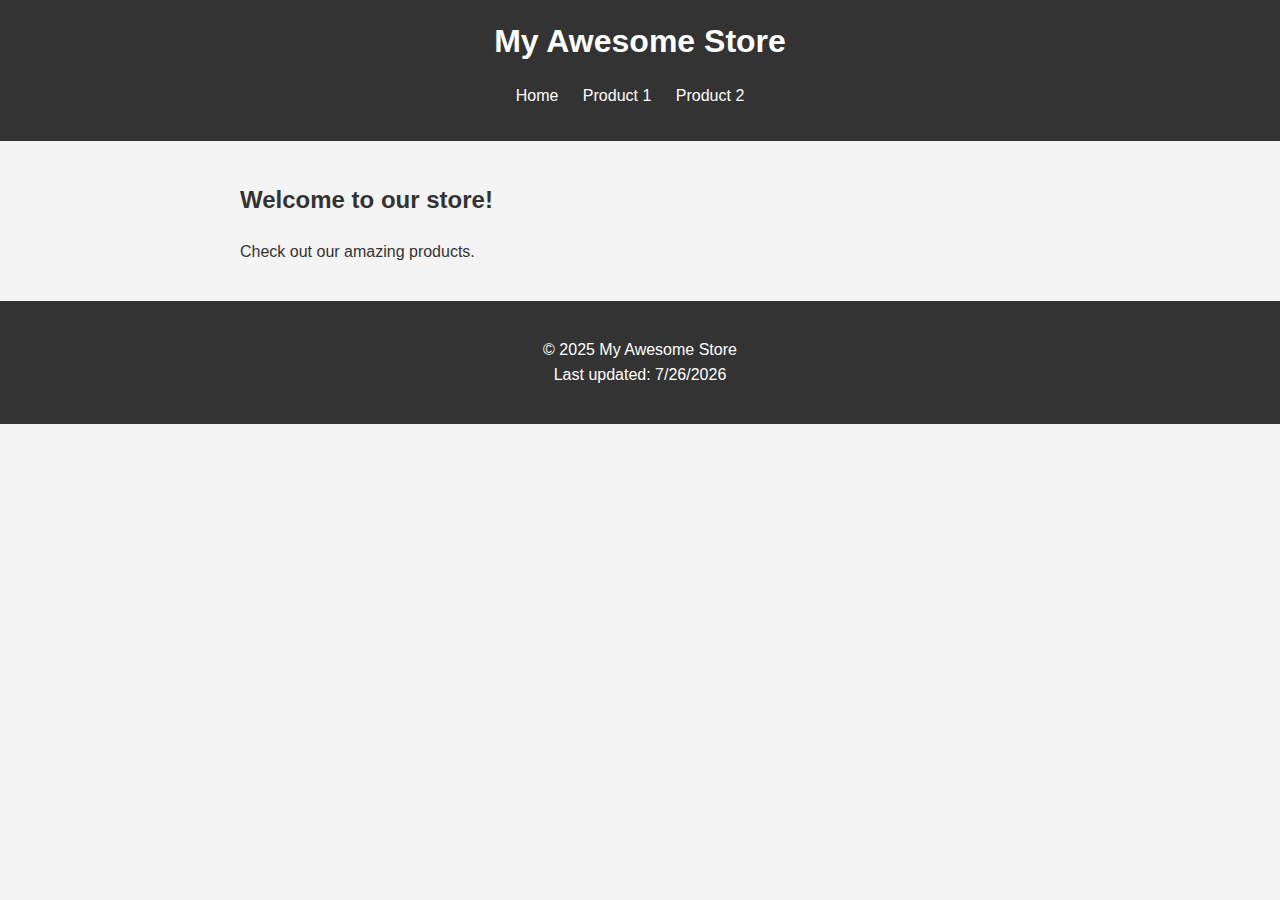
<file: index.html>
<!DOCTYPE html>
<html lang="en">
<head>
    <meta charset="UTF-8">
    <meta name="viewport" content="width=device-width, initial-scale=1.0">
    <title>My Awesome Store</title>
    <meta name="description" content="Welcome to My Awesome Store! We sell the best products.">
    <link rel="canonical" href="https://daxchui.github.io/geo_auditor_demo/">
    <link rel="stylesheet" href="css/style.css">
    <script type="application/ld+json">
    {
      "@context": "https://schema.org",
      "@type": "WebSite",
      "name": "My Awesome Store",
      "url": "https://daxchui.github.io/geo_auditor_demo/"
    }
    </script>
</head>
<body>
    <header>
        <h1>My Awesome Store</h1>
        <nav>
            <ul>
                <li><a href="../index.html">Home</a></li>
                <li><a href="products/product-1.html">Product 1</a></li>
                <li><a href="products/product-2.html">Product 2</a></li>
            </ul>
        </nav>
    </header>
    <main>
        <section>
            <h2>Welcome to our store!</h2>
            <p>Check out our amazing products.</p>
        </section>
    </main>
    <footer>
        <p>&copy; 2025 My Awesome Store</p>
    </footer>
    <script src="js/main.js"></script>
</body>
</html>
</file>
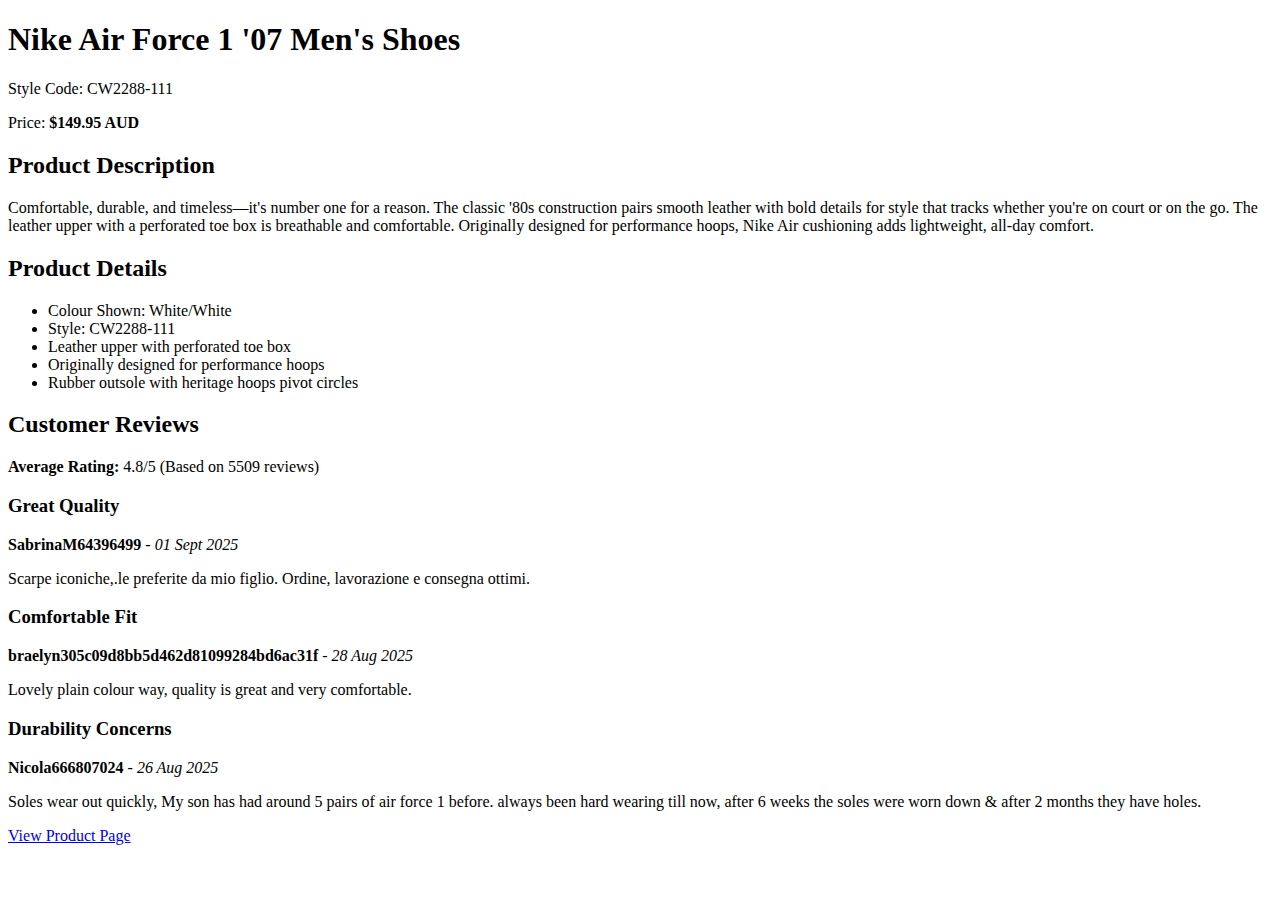
<file: products/mock-nike-com.html>
<!DOCTYPE html>
<html lang="en">
<head>
    <meta charset="UTF-8">
    <meta name="viewport" content="width=device-width, initial-scale=1.0">
    <meta name="description" content="Nike Air Force 1 '07 Men's Shoes - Comfortable, durable, and timeless. Classic '80s construction with smooth leather and bold details.">
    <meta name="robots" content="index, follow">
    <meta property="og:title" content="Nike Air Force 1 '07 Men's Shoes">
    <meta property="og:description" content="Comfortable, durable, and timeless—it's number one for a reason. Classic '80s construction with smooth leather and bold details.">
    <meta property="og:image" content="https://static.nike.com/a/images/t_PDP_1280_v1/f_auto/cvS6DOBf/air-force-1-07-mens-shoes.jpg">
    <meta property="og:url" content="https://www.nike.com/au/t/nike-air-force-1-07-mens-shoes-cvS6DOBf/CW2288-111">
    <title>Nike Air Force 1 '07 Men's Shoes</title>
    <script type="application/ld+json">
    {
        "@context": "https://schema.org",
        "@type": "Product",
        "name": "Nike Air Force 1 '07 Men's Shoes",
        "image": "https://static.nike.com/a/images/t_PDP_1280_v1/f_auto/cvS6DOBf/air-force-1-07-mens-shoes.jpg",
        "description": "Comfortable, durable, and timeless—it's number one for a reason. Classic '80s construction with smooth leather and bold details.",
        "sku": "CW2288-111",
        "brand": {
            "@type": "Brand",
            "name": "Nike"
        },
        "offers": {
            "@type": "Offer",
            "url": "https://www.nike.com/au/t/nike-air-force-1-07-mens-shoes-cvS6DOBf/CW2288-111",
            "priceCurrency": "AUD",
            "price": "149.95",
            "itemCondition": "https://schema.org/NewCondition",
            "availability": "https://schema.org/InStock"
        }
    }
    </script>
</head>
<body>
    <header>
        <h1>Nike Air Force 1 '07 Men's Shoes</h1>
        <p>Style Code: CW2288-111</p>
        <p>Price: <strong>$149.95 AUD</strong></p>
    </header>
    <section id="product-description">
        <h2>Product Description</h2>
        <p>Comfortable, durable, and timeless—it's number one for a reason. The classic '80s construction pairs smooth leather with bold details for style that tracks whether you're on court or on the go. The leather upper with a perforated toe box is breathable and comfortable. Originally designed for performance hoops, Nike Air cushioning adds lightweight, all-day comfort.</p>
    </section>
    <section id="product-details">
        <h2>Product Details</h2>
        <ul>
            <li>Colour Shown: White/White</li>
            <li>Style: CW2288-111</li>
            <li>Leather upper with perforated toe box</li>
            <li>Originally designed for performance hoops</li>
            <li>Rubber outsole with heritage hoops pivot circles</li>
        </ul>
    </section>
    <section id="reviews">
        <h2>Customer Reviews</h2>
        <p><strong>Average Rating:</strong> 4.8/5 (Based on 5509 reviews)</p>
        <article>
            <h3>Great Quality</h3>
            <p><strong>SabrinaM64396499</strong> - <em>01 Sept 2025</em></p>
            <p>Scarpe iconiche,.le preferite da mio figlio. Ordine, lavorazione e consegna ottimi.</p>
        </article>
        <article>
            <h3>Comfortable Fit</h3>
            <p><strong>braelyn305c09d8bb5d462d81099284bd6ac31f</strong> - <em>28 Aug 2025</em></p>
            <p>Lovely plain colour way, quality is great and very comfortable.</p>
        </article>
        <article>
            <h3>Durability Concerns</h3>
            <p><strong>Nicola666807024</strong> - <em>26 Aug 2025</em></p>
            <p>Soles wear out quickly, My son has had around 5 pairs of air force 1 before. always been hard wearing till now, after 6 weeks the soles were worn down & after 2 months they have holes.</p>
        </article>
    </section>
    <footer>
        <p><a href="https://www.nike.com/au/t/nike-air-force-1-07-mens-shoes-cvS6DOBf/CW2288-111">View Product Page</a></p>
    </footer>
</body>
</html>
</file>
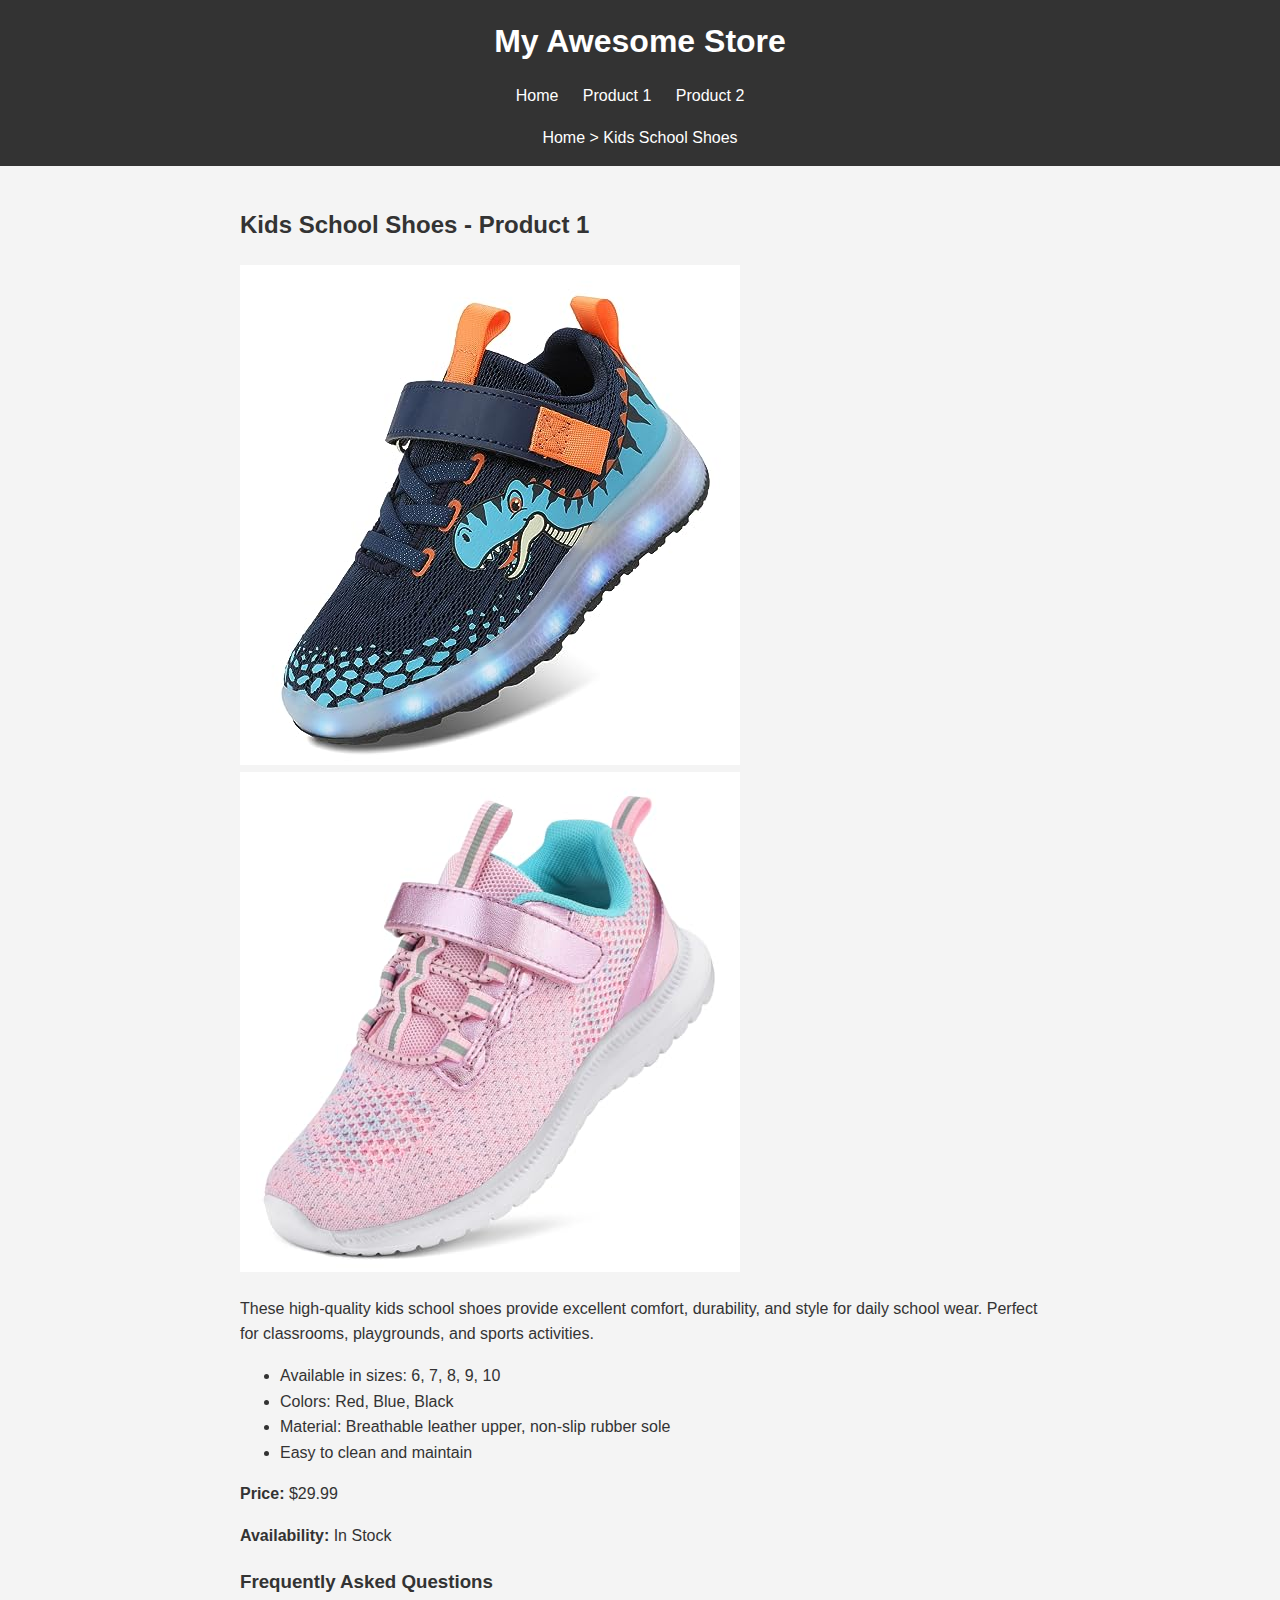
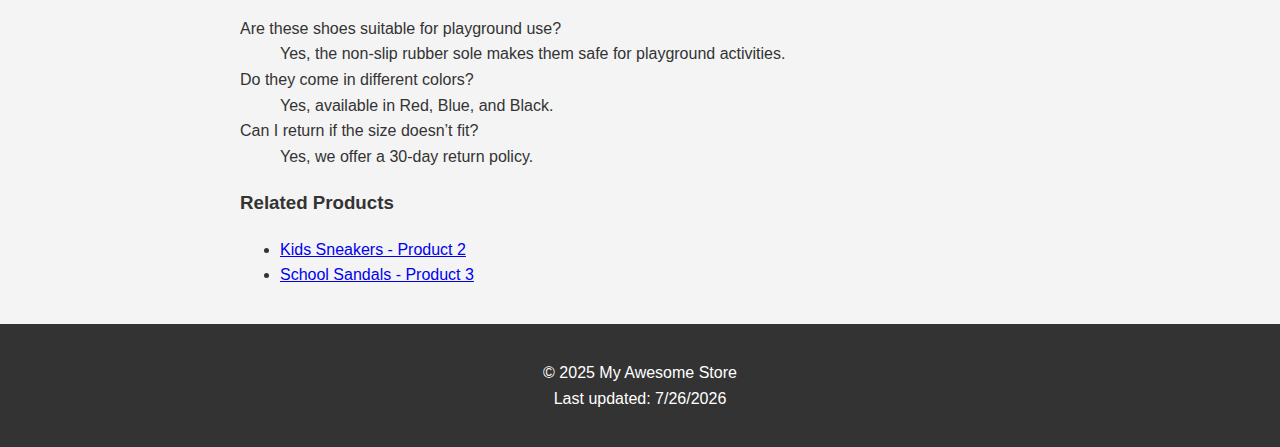
<file: products/product-1.html>
<!DOCTYPE html>
<html lang="en">
<head>
    <meta charset="UTF-8">
    <meta name="viewport" content="width=device-width, initial-scale=1.0">
    <title>Kids School Shoes - Product 1 | My Awesome Store</title>
    <meta name="description" content="High-quality kids school shoes for comfort, durability, and style. Available in multiple sizes and colors. Perfect for school and playground.">
    <link rel="canonical" href="https://daxchui.github.io/geo_auditor_demo/products/product-1.html">
    <link rel="alternate" hreflang="en-us" href="https://daxchui.github.io/geo_auditor_demo/products/product-1.html">
    <link rel="alternate" hreflang="es-es" href="https://daxchui.github.io/geo_auditor_demo/es/products/product-1.html">
    <link rel="stylesheet" href="../css/style.css">
    <script type="application/ld+json">
    {
      "@context": "https://schema.org",
      "@type": "Product",
      "name": "Kids School Shoes - Product 1",
      "image": [
        "https://daxchui.github.io/geo_auditor_demo/images/product-1.jpg",
        "https://daxchui.github.io/geo_auditor_demo/images/product-1-2.jpg"
      ],
      "description": "High-quality kids school shoes designed for comfort, durability, and style. Available in multiple sizes and colors.",
      "sku": "P1-12345",
      "brand": {
        "@type": "Brand",
        "name": "Awesome Brand"
      },
      "offers": {
        "@type": "Offer",
        "url": "https://daxchui.github.io/geo_auditor_demo/products/product-1.html",
        "priceCurrency": "USD",
        "price": "29.99",
        "availability": "https://schema.org/InStock",
        "itemCondition": "https://schema.org/NewCondition"
      },
      "aggregateRating": {
        "@type": "AggregateRating",
        "ratingValue": "4.8",
        "reviewCount": "25"
      },
      "review": [
        {
          "@type": "Review",
          "author": "Jane Doe",
          "datePublished": "2025-08-20",
          "reviewBody": "My son loves these shoes! Very comfortable and durable.",
          "reviewRating": {
            "@type": "Rating",
            "ratingValue": "5"
          }
        },
        {
          "@type": "Review",
          "author": "John Smith",
          "datePublished": "2025-08-18",
          "reviewBody": "Great shoes for school. Fit perfectly and easy to clean.",
          "reviewRating": {
            "@type": "Rating",
            "ratingValue": "4"
          }
        }
      ]
    }
    </script>
</head>
<body>
    <header>
        <h1><a href="../index.html">My Awesome Store</a></h1>
        <nav>
            <ul>
                <li><a href="../index.html">Home</a></li>
                <li><a href="product-1.html">Product 1</a></li>
                <li><a href="product-2.html">Product 2</a></li>
            </ul>
        </nav>
        <div class="breadcrumbs">
            <a href="../index.html">Home</a> &gt; <a href="product-1.html">Kids School Shoes</a>
        </div>
    </header>
    <main>
        <article>
            <h2>Kids School Shoes - Product 1</h2>
            <div class="product-images">
                <img src="../images/product-1.jpg" alt="Kids School Shoes - front view">
                <img src="../images/product-1-2.jpg" alt="Kids School Shoes - side view">
            </div>
            <p>These high-quality kids school shoes provide excellent comfort, durability, and style for daily school wear. Perfect for classrooms, playgrounds, and sports activities.</p>
            <ul>
                <li>Available in sizes: 6, 7, 8, 9, 10</li>
                <li>Colors: Red, Blue, Black</li>
                <li>Material: Breathable leather upper, non-slip rubber sole</li>
                <li>Easy to clean and maintain</li>
            </ul>
            <p><strong>Price:</strong> $29.99</p>
            <p><strong>Availability:</strong> In Stock</p>

            <section class="faq">
                <h3>Frequently Asked Questions</h3>
                <dl>
                    <dt>Are these shoes suitable for playground use?</dt>
                    <dd>Yes, the non-slip rubber sole makes them safe for playground activities.</dd>
                    <dt>Do they come in different colors?</dt>
                    <dd>Yes, available in Red, Blue, and Black.</dd>
                    <dt>Can I return if the size doesn’t fit?</dt>
                    <dd>Yes, we offer a 30-day return policy.</dd>
                </dl>
            </section>

            <section class="related-products">
                <h3>Related Products</h3>
                <ul>
                    <li><a href="product-2.html">Kids Sneakers - Product 2</a></li>
                    <li><a href="product-3.html">School Sandals - Product 3</a></li>
                </ul>
            </section>
        </article>
    </main>
    <footer>
        <p>&copy; 2025 My Awesome Store</p>
    </footer>
    <script src="../js/main.js"></script>
</body>
</html>
</file>
<file: css/style.css>
/* General styles */
body {
    font-family: sans-serif;
    line-height: 1.6;
    margin: 0;
    padding: 0;
    background: #f4f4f4;
    color: #333;
}

/* Header */
header {
    background: #333;
    color: #fff;
    padding: 1rem 0;
    text-align: center;
}

header h1 {
    margin: 0;
}

header a {
    color: #fff;
    text-decoration: none;
}

nav ul {
    padding: 0;
    list-style: none;
}

nav ul li {
    display: inline;
    margin-right: 20px;
}

/* Main content */
main {
    padding: 20px;
    margin: 0 auto;
    max-width: 800px;
}

article img {
    max-width: 100%;
    height: auto;
}

/* Footer */
footer {
    text-align: center;
    padding: 20px;
    background: #333;
    color: #fff;
}
</file>
